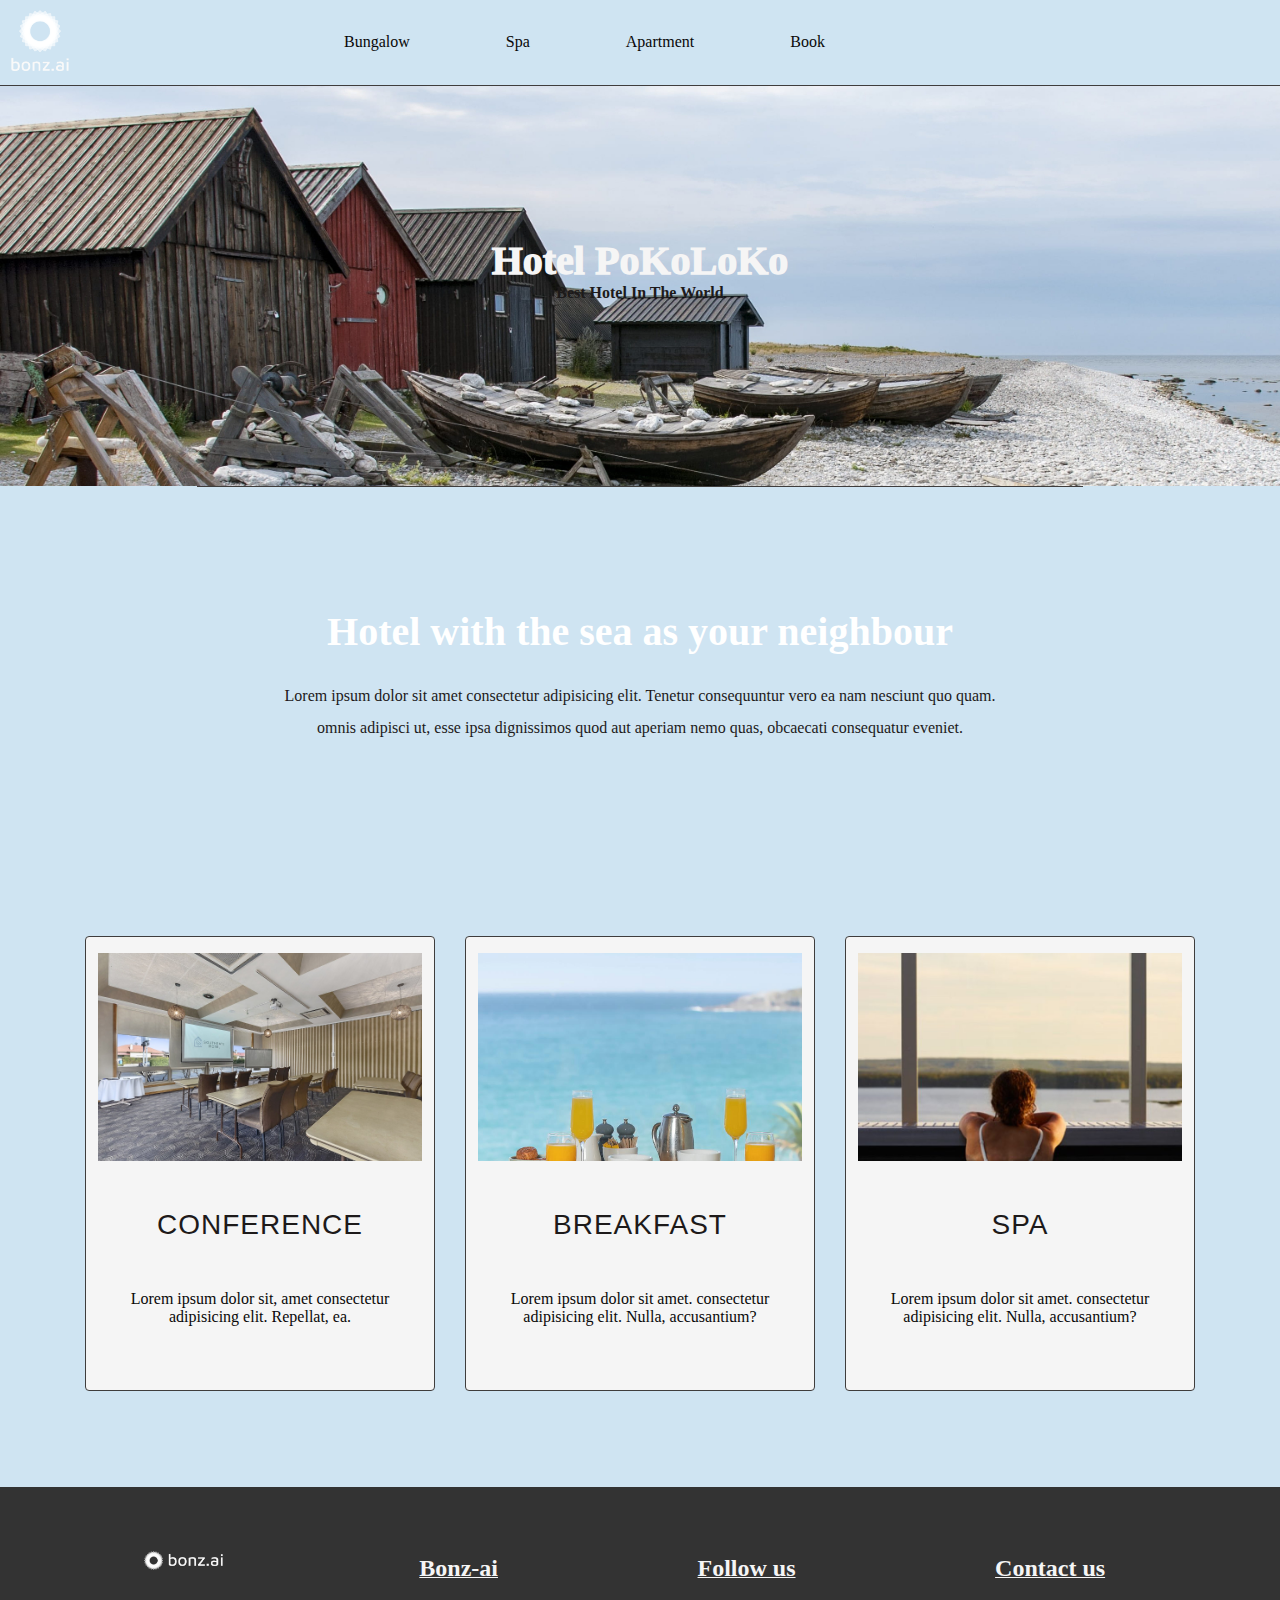
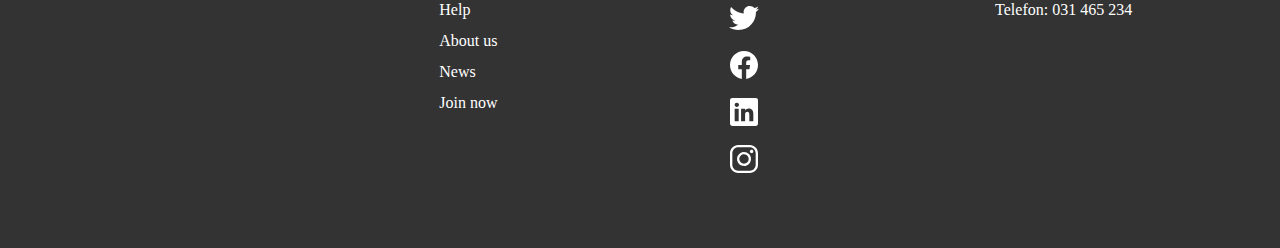
<file: index.html>
<!DOCTYPE html>
<html lang="en">

<head>
    <meta charset="UTF-8">
    <meta name="viewport" content="width=device-width, initial-scale=1.0">

    <title>Welcome To Bonz.ai Hotel</title>
    <link rel="stylesheet" href="style.css">
</head>

<body>
    <div class="grid-container"><!--grid_mother-->

        <header class="grid_header"><!--grid_child-->
          

            <nav class="nav_page_up">

                <i class="logo">

                    <img class="logo header" src="/assets/logo/bonz.ai-logo-white-portrait.png" alt="logo">
    
                </i>

                <div>
                    <a href="#"><img id="nav" src="assets/logo/navicon.svg" alt="nav-icon"></a>
                </div>
                <section class="nav_page_sec">
                    <ul>

                        <li> <a class="link" href="bungalow">Bungalow</a> </li>
                        <li> <a class="link" href="spa.html">Spa</a> </li> 
                        <li> <a class="link" href="apartment">Apartment</a></li>
                        <li> <a class="link" href="book.html">Book</a></li>
    
                    </ul>

                   

                </section>
             

            
            </nav>
            

        </header>
        <main class="grid_main"><!--grid_child-->



            <aside class="main_aside_first">
                <h1>Hotel PoKoLoKo</h1>
                <h2>Best Hotel In The World</h2>
                <figure class="figure_main"></figure>
            </aside>

            

        </main>
        
        <aside class="grid_aside"><!--grid-child-->
            <article class="main_article">

                <h2>Hotel with the sea as your neighbour</h2>

                <p>Lorem ipsum dolor sit amet consectetur adipisicing elit.
                    Tenetur consequuntur vero ea nam nesciunt quo quam.</p>
                <p>
                    omnis adipisci ut, esse ipsa dignissimos quod aut aperiam nemo quas,
                    obcaecati consequatur eveniet.
                </p>

            </article>
        </aside>
        <section class="grid-bottom">

            <section class="pic_box">
                <figure class="pic-spa"></figure>
                <h2>Conference</h2>
                <p>Lorem ipsum dolor sit,
                    amet consectetur adipisicing elit. Repellat, ea.
                </p>
            </section>

            <section class="pic_box">
                <figure class=" pic-brekfast"></figure>
                <h2>Breakfast</h2>
                <p>Lorem ipsum dolor sit amet.
                    consectetur adipisicing elit. Nulla, accusantium?
                </p>


            </section>

            <section class="pic_box">
                <figure class=" pic-confrance"></figure>
                <h2>Spa</h2>
                <p>Lorem ipsum dolor sit amet.
                    consectetur adipisicing elit. Nulla, accusantium?
                </p>

            </section>
        </section>
        
    </div>

        <footer class="grid_footer"><!--grid_child-->
            <div class="logo_footer">
                <img class="logo" src="/assets/logo/bonz.ai-logo-white-landscape.png" alt="logo-color">
            </div>

            <nav class="links">
                <h2>Bonz-ai</h2>
                <ul class="nav_page_down">
                    <li> <a class="info" href="help">Help</a></li>
                    <li> <a class="info" href="about-us">About us</a></li>
                    <li> <a class="info" href="news">News</a></li>
                    <li> <a class="info" href="join-now">Join now</a></li>
                </ul>

            </nav>



            <nav class="social_media">

                <h2>Follow us</h2>

                <ul class="icons">
                    <li><a href=""><img src="/assets/icons/logo-twitter.svg" alt="twitter" class="social"></a></li>
                    <li><a href=""><img src="/assets/icons/logo-facebook.svg" alt="facebook" class="social"></a></li>
                    <li> <a href=""><img src="/assets/icons/logo-linkedin.svg" alt="linkedin" class="social"></a></li>
                    <li><a href=""><img src="/assets/icons/logo-instagram.svg" alt="instagram" class="social"></a></li>

                </ul>

            </nav>


            <article class="contact-us">
                <h2>Contact us</h2>

                <p>Telefon: 031 465 234</p>
                

            </article>
        </footer>


    

</body>

</html>
</file>
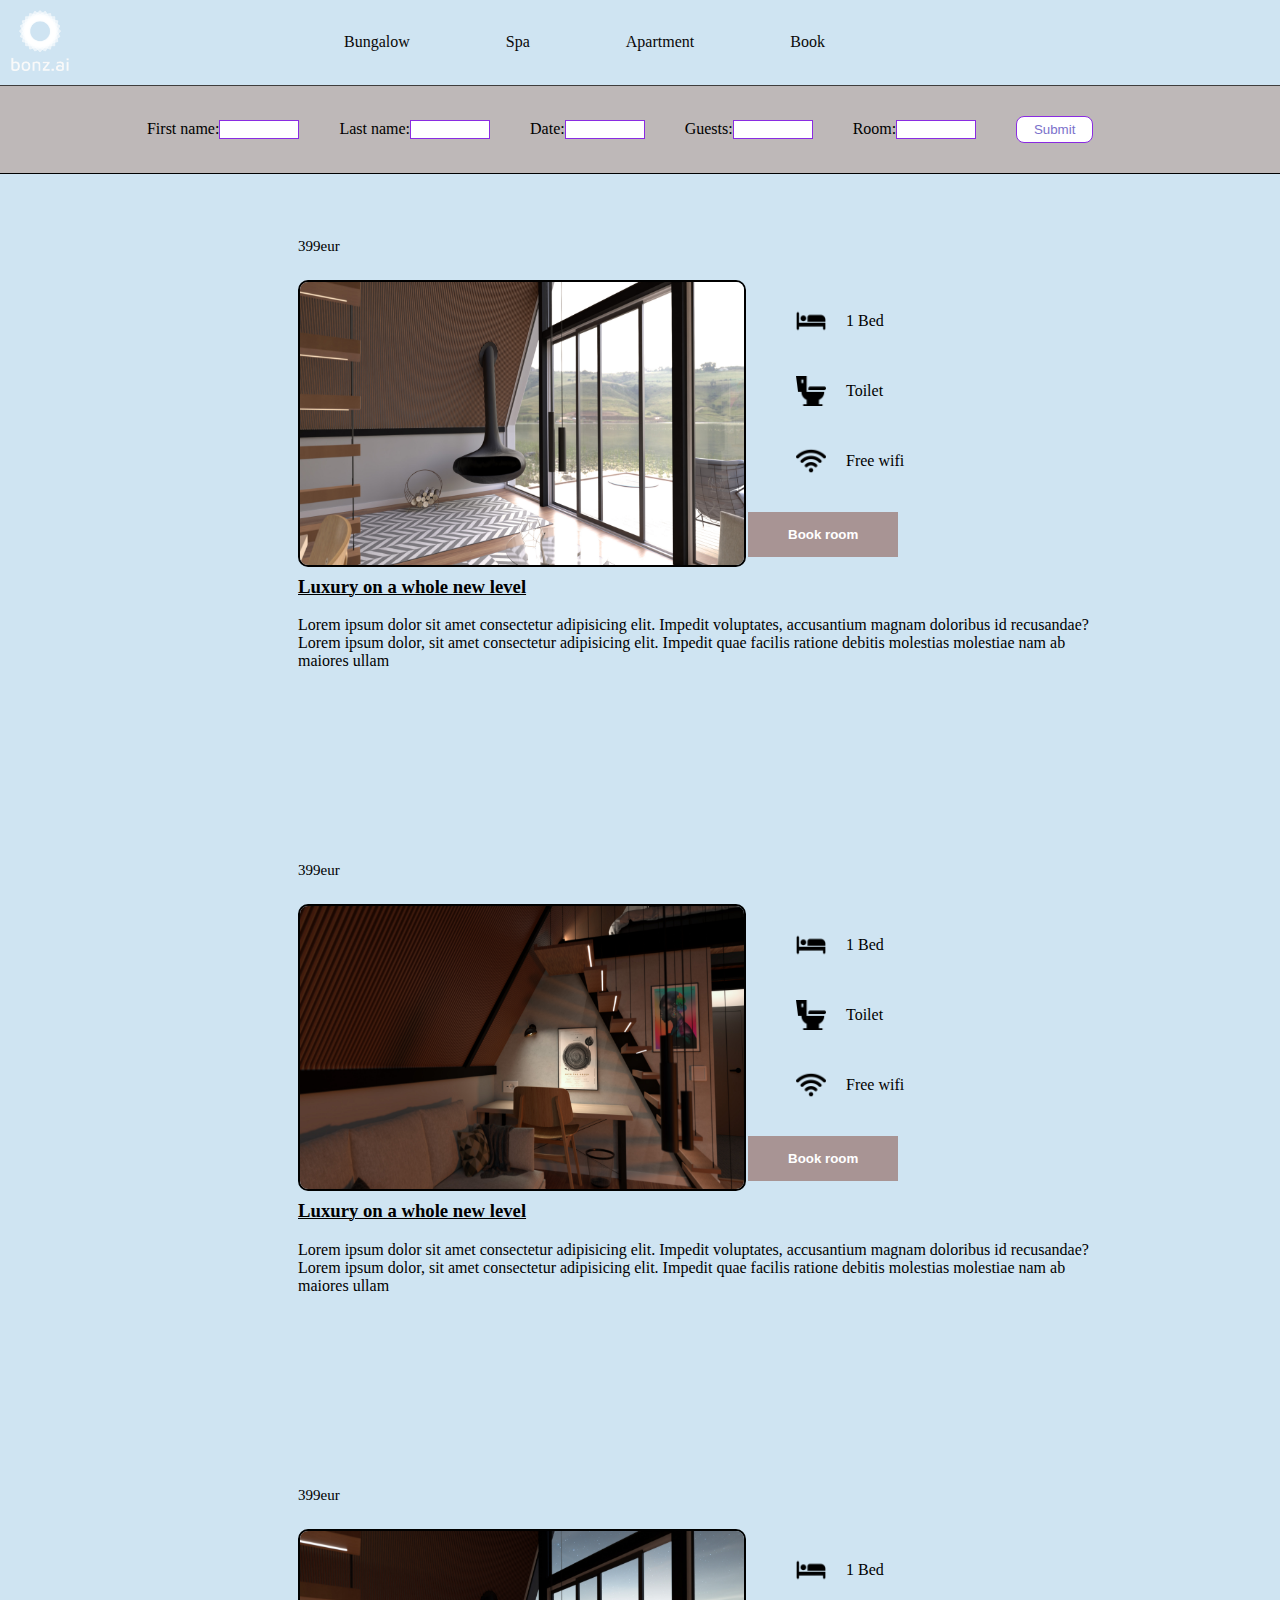
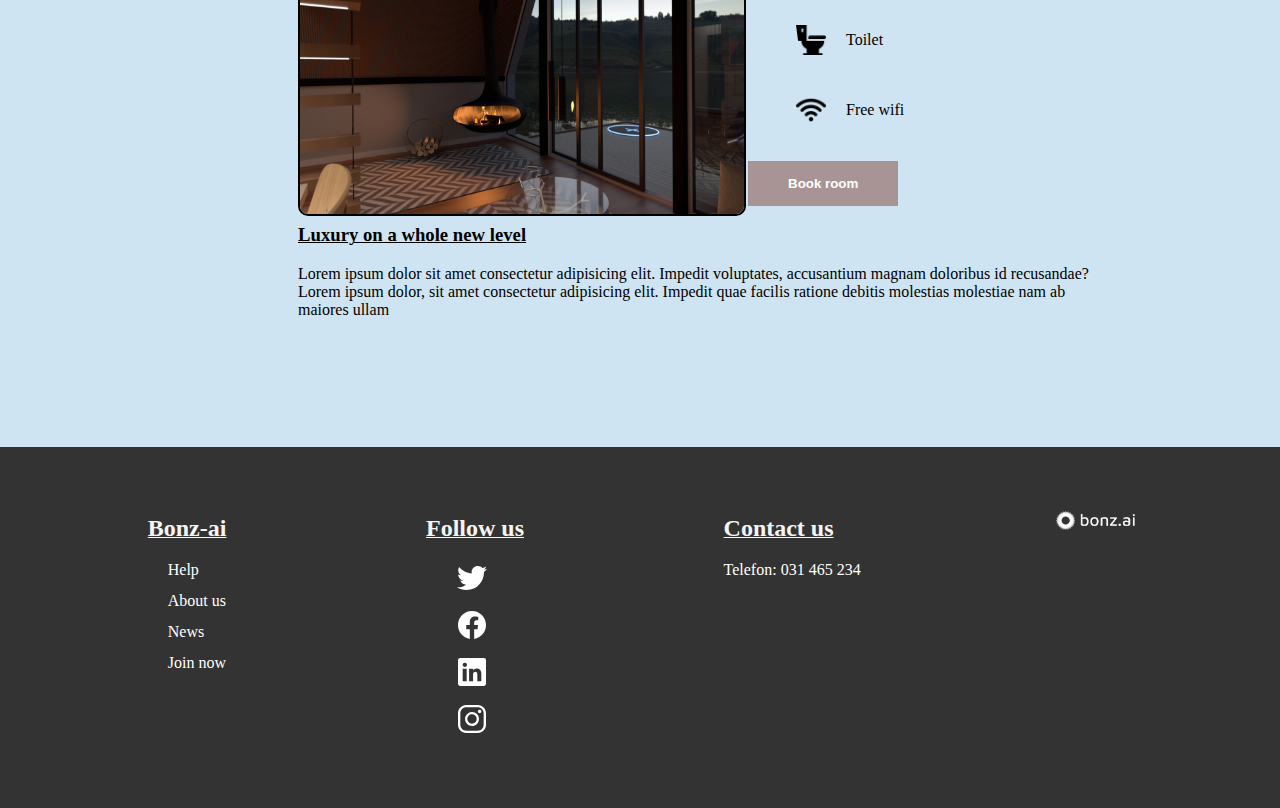
<file: book.html>
<!DOCTYPE html>
<html lang="en">

<head>
    <meta charset="UTF-8">
    <meta name="viewport" content="width=device-width, initial-scale=1.0">
    <title>Book</title>
    <link rel="stylesheet" href="style.css">
</head>

<body>



    <div class="grid-container">


        <header class="grid_header">


            <nav class="nav_page_up">

                <i class="logo">

                    <img class="logo header" src="/assets/logo/bonz.ai-logo-white-portrait.png" alt="logo">

                </i>

                <div>
                    <a href="#"><img id="nav" src="assets/logo/navicon.svg" alt="nav-icon"></a>
                </div>
                <section class="nav_page_sec">
                    <ul>

                        <li> <a class="link" href="bungalow">Bungalow</a> </li>
                        <li> <a class="link" href="spa.html">Spa</a> </li>
                        <li> <a class="link" href="apartment">Apartment</a></li>
                        <li> <a class="link" href="book.html">Book</a></li>

                    </ul>

                </section>



            </nav>


        </header>

    </div>

    <main class="main-booking">


        <form class="form">

            <label for="fname">First name:</label>
            <input type="text" id="fname" name="fname" value="">

            <label for="lname">Last name:</label>
            <input type="text" id="lname" name="lname" value="">

            <label for="date">Date:</label>
            <input type="data" id="date" name="date" min="2027-12-01">

            <label for="numberOfGuests">Guests:</label>
            <input type="number" name="numberOfGuests" min="1" max="6">

            <label for="room">Room:</label>
            <input type="number" id="room" name="room" min="1" max="6">

            <input class="submit" type="submit" value="Submit">


        </form>


        <div class="pic-wrapper">

            <section class="pic ">
                <section class="pic-items">
                    <p>399eur</p>
                </section>
                <section class="pic-items">
                    <img src="/assets/photos/02-day.jpg" alt="hotel-president">
                </section>
                <section class="pic-items">
                    <h3>Luxury on a whole new level</h3>
                    <p>Lorem ipsum dolor sit amet consectetur adipisicing elit. Impedit voluptates,
                        accusantium magnam doloribus id recusandae?
                        Lorem ipsum dolor, sit amet consectetur adipisicing elit.
                        Impedit quae facilis ratione debitis molestias molestiae nam ab maiores ullam
                    </p>
                </section>
                <section class="pic-items">
                    <ul>
                        <li><img src="/assets/logo/sleeping.png" alt="bed">1 Bed</li>
                        <li><img src="/assets/logo/toilet.png" alt="toilet">Toilet</li>
                        <li><img src="/assets/logo/wifi.png" alt="wifi">Free wifi</li>
                    </ul>
                    <button>Book room</button>
                </section>
            </div>
            
            </section>

            <section class="pic">
                <section class="pic-items">
                    <p>399eur</p>
                </section>
                <section class="pic-items">
                    <img src="/assets/photos/01-night.jpg" alt="room-hollywood-night">

                </section>
                <section class="pic-items">
                    <h3>Luxury on a whole new level</h3>
                    <p>Lorem ipsum dolor sit amet consectetur adipisicing elit. Impedit voluptates,
                        accusantium magnam doloribus id recusandae?
                        Lorem ipsum dolor, sit amet consectetur adipisicing elit.
                        Impedit quae facilis ratione debitis molestias molestiae nam ab maiores ullam
                    </p>
                </section>
                <section class="pic-items">
                    <ul>
                        <li><img src="/assets/logo/sleeping.png" alt="bed">1 Bed</li>
                        <li><img src="/assets/logo/toilet.png" alt="toilet">Toilet</li>
                        <li><img src="/assets/logo/wifi.png" alt="wifi">Free wifi</li>
                    </ul>
                    <button>Book room</button>
                </section>

            </section>

            <section class="pic">
                <section class="pic-items">
                    <p>399eur</p>
                </section>
                <section class="pic-items">
                    <img src="/assets/photos/02-night.jpg" alt="room-hollywood-night">

                </section>
                <section class="pic-items">
                    <h3>Luxury on a whole new level</h3>
                    <p>Lorem ipsum dolor sit amet consectetur adipisicing elit. Impedit voluptates,
                        accusantium magnam doloribus id recusandae?
                        Lorem ipsum dolor, sit amet consectetur adipisicing elit.
                        Impedit quae facilis ratione debitis molestias molestiae nam ab maiores ullam
                    </p>
                </section>
                <section class="pic-items">
                    <ul>
                        <li><img src="/assets/logo/sleeping.png" alt="bed">1 Bed</li>
                        <li><img src="/assets/logo/toilet.png" alt="toilet">Toilet</li>
                        <li><img src="/assets/logo/wifi.png" alt="wifi">Free wifi</li>
                    </ul>
                    <button>Book room</button>
                </section>

            </section>
       

    </main>

    <footer class="grid_footer"><!--grid_child-->
        <nav class="links">
            <h2>Bonz-ai</h2>
            <ul class="nav_page_down">
                <li> <a class="info" href="help">Help</a></li>
                <li> <a class="info" href="about-us">About us</a></li>
                <li> <a class="info" href="news">News</a></li>
                <li> <a class="info" href="join-now">Join now</a></li>
            </ul>

        </nav>



        <nav class="social_media">

            <h2>Follow us</h2>

            <ul class="icons">
                <li><a href=""><img src="/assets/icons/logo-twitter.svg" alt="twitter" class="social"></a></li>
                <li><a href=""><img src="/assets/icons/logo-facebook.svg" alt="facebook" class="social"></a></li>
                <li> <a href=""><img src="/assets/icons/logo-linkedin.svg" alt="linkedin" class="social"></a></li>
                <li><a href=""><img src="/assets/icons/logo-instagram.svg" alt="instagram" class="social"></a></li>

            </ul>



        </nav>

        <article class="contact-us">
            <h2>Contact us</h2>

            <p>Telefon: 031 465 234</p>


        </article>

        <div class="logo_footer">
            <img class="logo" src="/assets/logo/bonz.ai-logo-white-landscape.png" alt="logo-color">
        </div>



    </footer>





</body>

</html>
</file>
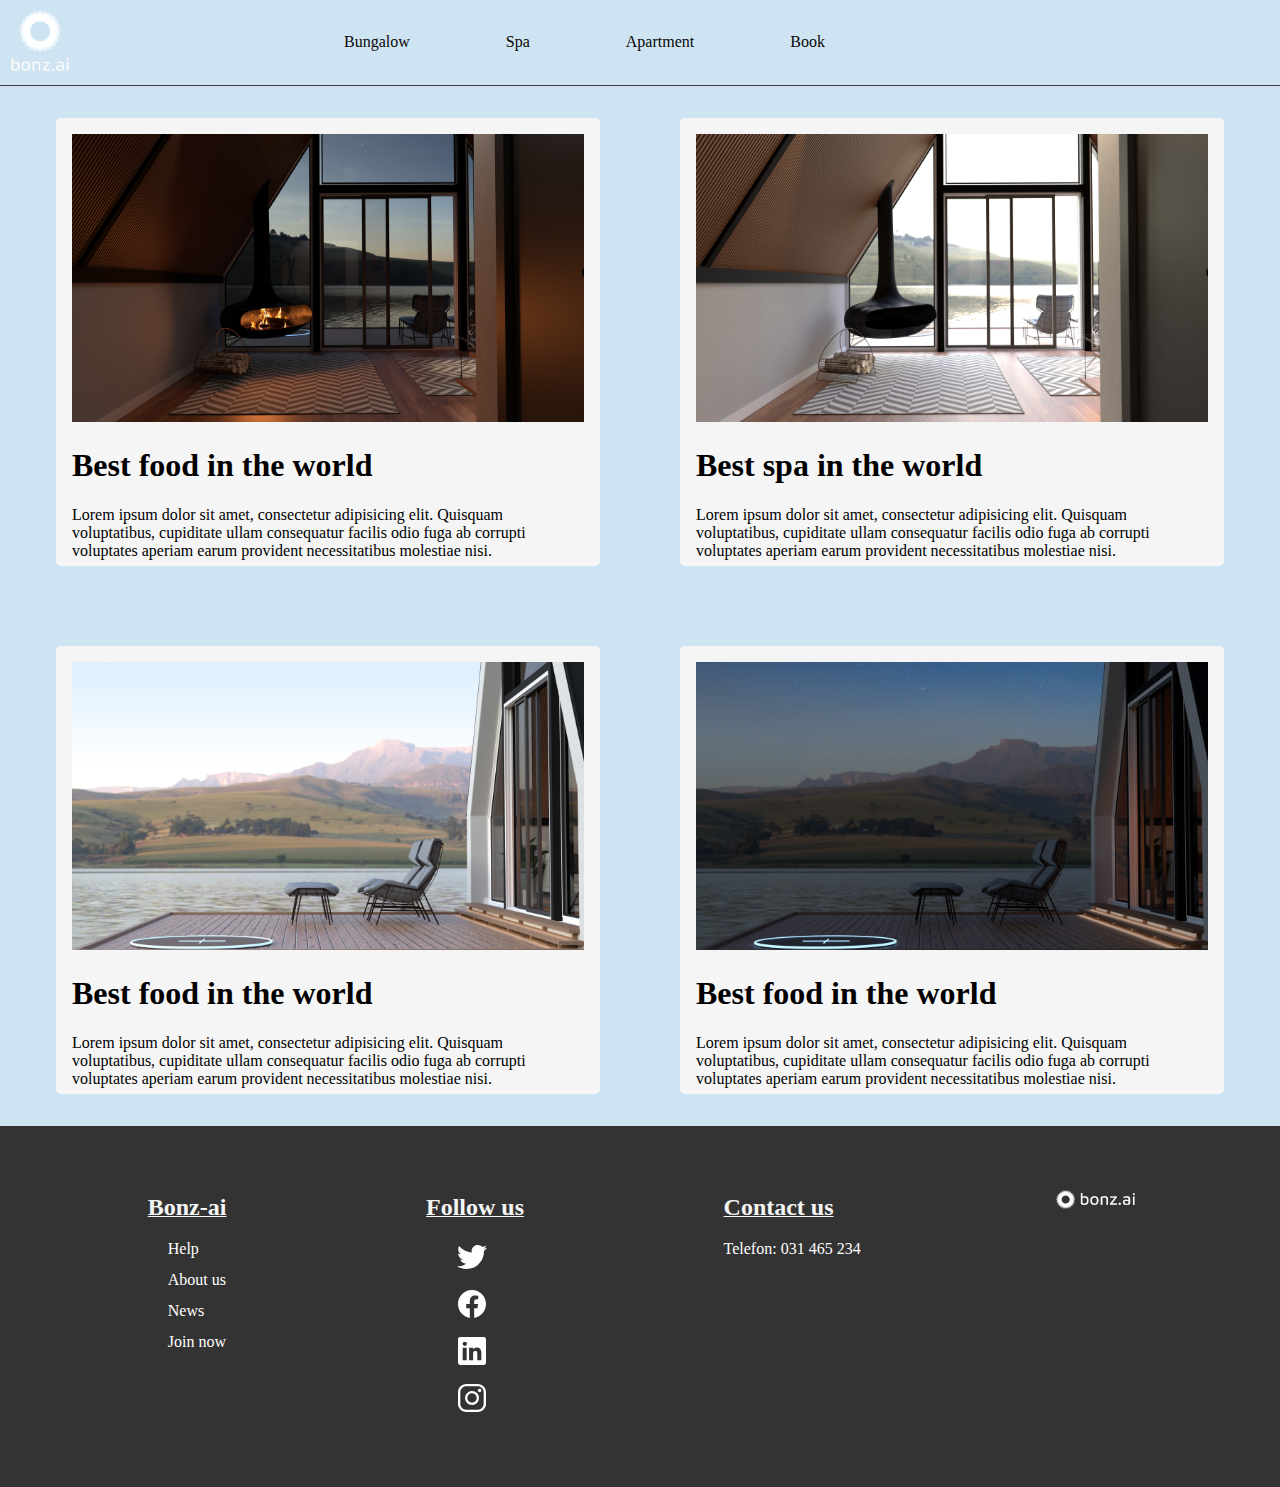
<file: spa.html>
<!DOCTYPE html>
<html lang="en">

<head>
    <meta charset="UTF-8">
    <meta name="viewport" content="width=device-width, initial-scale=1.0">
    <title>SPA</title>
    <link rel="stylesheet" href="style.css">
</head>

<body>



    <div class="grid-container">


        <header class="grid_header">


            <nav class="nav_page_up">

                <i class="logo">

                    <img class="logo header" src="/assets/logo/bonz.ai-logo-white-portrait.png" alt="logo">

                </i>

                <div>
                    <a href="#"><img id="nav" src="assets/logo/navicon.svg" alt="nav-icon"></a>
                </div>
                <section class="nav_page_sec">
                    <ul>

                        <li> <a class="link" href="bungalow">Bungalow</a> </li>
                        <li> <a class="link" href="spa.html">Spa</a> </li>
                        <li> <a class="link" href="apartment">Apartment</a></li>
                        <li> <a class="link" href="book.html">Book</a></li>

                    </ul>

                </section>



            </nav>


        </header>
        </header>
    </div>

    <main>
        <div class="main-container">

            <section class="about-container">

                <img class="picture" src="/assets/photos/08-night.jpg" alt="spa-gotland" style="width: 100%;">
                <h1>Best food in the world</h1>

                <p>Lorem ipsum dolor sit amet, consectetur adipisicing elit. Quisquam voluptatibus,
                    cupiditate ullam consequatur facilis odio fuga ab corrupti
                    voluptates aperiam earum provident necessitatibus molestiae nisi.
                </p>
            </section>

            <section class="about-container">

                <img class="picture" src="/assets/photos/08-day.jpg" alt="spa" style="width: 100%;">
                <h1>Best spa in the world</h1>
                <p>Lorem ipsum dolor sit amet, consectetur adipisicing elit. Quisquam voluptatibus,
                    cupiditate ullam consequatur facilis odio fuga ab corrupti
                    voluptates aperiam earum provident necessitatibus molestiae nisi.
                </p>

            </section>

            <section class="about-container">

                <img class="picture" src="/assets/photos/09-day.jpg" alt="restaurant" style="width: 100%;">
                <h1>Best food in the world</h1>
                <p>Lorem ipsum dolor sit amet, consectetur adipisicing elit. Quisquam voluptatibus,
                    cupiditate ullam consequatur facilis odio fuga ab corrupti
                    voluptates aperiam earum provident necessitatibus molestiae nisi.
                </p>
            </section>

            <section class="about-container">
                
                <img class="picture" src="/assets/photos/09-night.jpg" alt="restaurant" style="width: 100%;">
                <h1>Best food in the world</h1>
                <p>Lorem ipsum dolor sit amet, consectetur adipisicing elit. Quisquam voluptatibus,
                    cupiditate ullam consequatur facilis odio fuga ab corrupti
                    voluptates aperiam earum provident necessitatibus molestiae nisi.
                </p>
            </section>
        </div>

    </main>
    

    <footer class="grid_footer"><!--grid_child-->
        <nav class="links">
            <h2>Bonz-ai</h2>
            <ul class="nav_page_down">
                <li> <a class="info" href="help">Help</a></li>
                <li> <a class="info" href="about-us">About us</a></li>
                <li> <a class="info" href="news">News</a></li>
                <li> <a class="info" href="join-now">Join now</a></li>
            </ul>

        </nav>



        <nav class="social_media">

            <h2>Follow us</h2>

            <ul class="icons">
                <li><a href=""><img src="/assets/icons/logo-twitter.svg" alt="twitter" class="social"></a></li>
                <li><a href=""><img src="/assets/icons/logo-facebook.svg" alt="facebook" class="social"></a></li>
                <li> <a href=""><img src="/assets/icons/logo-linkedin.svg" alt="linkedin" class="social"></a></li>
                <li><a href=""><img src="/assets/icons/logo-instagram.svg" alt="instagram" class="social"></a></li>

            </ul>



        </nav>

        <article class="contact-us">
            <h2>Contact us</h2>

            <p>Telefon: 031 465 234</p>
           

        </article>

        <div class="logo_footer">
            <img class="logo" src="/assets/logo/bonz.ai-logo-white-landscape.png" alt="logo-color">
        </div>



    </footer>





</body>

</html>
</file>
<file: style.css>
* {
  box-sizing: border-box;
}

body {
  width: 100vw;
  height: 100vh;
  margin: 0;
  background-color: #cfe4f2;
}

.grid-container {
  display: grid;
  grid-template-columns: repeat(6, 1fr);
  grid-auto-rows:auto;
  grid-template-areas:
    "grid_header grid_header grid_header grid_header grid_header grid_header"
    "grid_main grid_main grid_main grid_main grid_main grid_main"
    "grid_aside grid_aside grid_aside grid_aside grid_aside grid_aside"
    "grid-bottom grid-bottom grid-bottom grid-bottom grid-bottom grid-bottom"
    "grid_footer grid_footer grid_footer grid_footer grid_footer grid_footer";
  max-width: 100%;
}

.grid_header {
  grid-area: grid_header;
  background-color: #cfe4f2;
  border-bottom: 1px solid #3f3d3d;
}

.grid_header .logo .header {
  width: 5rem;
  padding: 10px;
}

.nav_page_up {

  display: flex;
  align-items: center;
}

.nav_page_up div a img{

  display: none;
}

.nav_page_sec {
  margin-left: 8rem;

}

.nav_page_sec ul {
display: flex;
list-style: none;
}

.nav_page_sec ul li a {
  text-decoration: none;
  color: rgb(9, 8, 8);
  padding-left: 6rem;
}


 ul .link:hover {
  color: whitesmoke;
  transform: scale(1.1);
  transition: 0.3s;
}

.form {

  background: #beb8b8;
  padding-top: 30px;
  padding-bottom: 30px;
  border-bottom: solid black 1px;
  display: flex;
  justify-content: center;
  align-items: center;
  width: 100%;
}

.form input {

  width: 5rem;
  margin-right: 40px;
}


.grid_main {
  grid-area: grid_main;
  background-image: url(/assets/photos/wallpaperflare.com_wallpaper\(5\)\(1\).jpg);
  background-size: cover;
  height: 25rem;

  background-repeat: no-repeat;
}

.grid_main .main_aside_first {
  display: flex;
  flex-direction: column;
  justify-content: start;
}

.grid_main .main_aside_first h1 {
  text-align: center;
  font-family: "Frank Ruhl Libre", serif;
  font-size: 2.5rem;
  font-weight: 1000;
  margin: 0;
  color: whitesmoke;
}

.grid_main .main_aside_first h2 {
  text-align: center;
  font-family: "Frank Ruhl Libre", serif;
  font-size: 1rem;
  margin: 0;
  color: rgb(29, 26, 26);
}

.grid_aside {
  grid-area: grid_aside;
  background-color: #cfe4f2;
  display: flex;
  justify-content: center;
}


.main_article {
  background-color: #cfe4f2;
  padding: 5.5rem;
   border-top: 1px solid #3f3d3d;
}

.main_article h2 {
  text-align: center;
  font-family: "Frank Ruhl Libre", serif;
  font-size: 2.5rem;
  color: white;
 
}

 .main_article p {
  text-align: center;
  font-family: "Frank Ruhl Libre", serif;
  font-size: 1rem;
  color: rgb(29, 26, 26);
  line-height: 1;
  
}


.grid-bottom {
  grid-area: grid-bottom;
  display: flex;
  justify-content: center;
  gap: 30px;
  margin-top: 6rem;
  margin-bottom: 6rem;
  
}
.pic_box {
  background-color: #f5f5f5;
  display: flex;
  flex-direction: column;
  justify-content: center;
  align-items: center;
  max-width: 350px;
  border: 1px solid #3f3d3d;
  border-radius: 4px;
  padding-bottom: 3rem;
  
 
}

 .pic_box h2 {
  font-size: 28px;
  font-family: "Montserrat", Sans-serif;
  font-weight: 400;
  font-style: normal;
  line-height: 50px;
  text-transform: uppercase;
  letter-spacing: 1px;
  color: rgb(29, 26, 26);
}

.pic_box p {
  font: inherit;
  padding: 0px 20px 0px 20px;
  text-align: center;
  color: rgb(9, 8, 8);
  min-width: 20rem;
}




.pic-spa {
  width: 93%;
  height: 13rem;
  background-image: url("/assets/photos/southgate-motel-hotel-accommodation-mount-gambier-13.jpg");
  background-repeat: no-repeat;
  background-size: cover;
  background-position: inherit;
  background-color: #c7ddea;
}

.pic-brekfast{
  width: 93%;
  height: 13rem;
  background-image: url("/assets/photos/1024x768_DUX82_breakfast-fbh-june2022-1.jpg");
  background-repeat: no-repeat;
  background-size: cover;
  background-position: inherit;
  background-color: #c7ddea;
}

.pic-confrance {
  width: 93%;
  height: 13rem;
  background-image: url("/assets/photos/spa_och_terasser_02.jpg-900x500-720x800.jpg");
  background-repeat: no-repeat;
  background-size: cover;
  background-position: inherit;
  background-color: #c7ddea;
}

.grid_footer {
 
  background-color: #333;
  display: flex;
  justify-content: space-around;
  padding: 3rem;


}

.grid_footer .nav_page_down {
  display: flex;
  gap: 15px;
  flex-direction: column;
  list-style: none;
}

.grid_footer nav .nav_page_down a {
  display: flex;
  text-decoration: none;
  font-family: "Frank Ruhl Libre", serif;
  font-size: 1rem;
  color: #ffffff;
  line-height: 1;
}

.grid_footer nav .nav_page_down a:hover {
  color: #92c4e3;
}

.grid_footer nav h2 {
  margin: 20px;
  text-decoration: underline 0.5px;
  color: #f5f5f5;
}

.grid_footer .social_media .icons {
  list-style: none;
  margin: 10px;
  line-height: 2.5rem;
}


.grid_footer .contact-us h2 {
  text-decoration: underline 0.5px;
  align-items: center;
  color: #f5f5f5;
  margin: 20px;
}

.grid_footer .contact-us p {
  font-family: "Frank Ruhl Libre", serif;
  font-size: 1rem;
  color: #ffffff;
  line-height: 1;
  margin: 20px;
}

.grid_footer .logo {
  width: 7rem;
  padding: 1rem;
}


 /*----------härifrån börjar book/booking ------------------*/

.form .submit {
  background: white;
  width: 6%;
  padding: 5px;
  box-sizing: border-box;
  border: 1px solid blueviolet;
  border-radius: 8px;
  color: rgb(123, 113, 203);
}

.form input {
  border: 1px solid blueviolet;
}

.pic {
  display: grid;
  grid-template-columns: repeat(2, 1fr);
  grid-template-rows: repeat(3, auto);
  padding-left: 18rem;
  padding-right: 6rem;
  margin-bottom: 7rem;
 

}

.pic-items:nth-child(1) {
  grid-area: 1/1/2/2;

}

.pic-items:nth-child(1) > p {
  font-size: 15px;
  margin-left: 10px;
  margin-top: 4rem;
}



.pic-items:nth-child(2) {
  grid-area: 2/1/3/2;
}

.pic-items:nth-child(2) > img {
  width: 100%;
  border: solid 2px;
  margin: 10px;
  border-radius: 10px;
  height: 100%;
}

.pic-items:nth-child(3) {
  grid-area: 3/1/4/4;
}

.pic-items:nth-child(3)>h3 {
  margin-left: 10px;
  font-family: "Frank Ruhl Libre", serif;
  color: black;
 text-decoration: underline 0.5px;
}

.pic-items:nth-child(3) > p {

  font-family: "Frank Ruhl Libre", serif;
  width: 90%;
  margin-left: 10px;
  color: black;
  }

.pic-items:nth-child(4) {
  grid-area: 2/2/3/4;
}



.pic-items:nth-child(4) > ul li img {
  width: 30px;

}
.pic-items:nth-child(4) > ul li {
  list-style-type: none;
  padding: 20px;
  display: flex;
  align-items: center;
  gap: 20px;
}


.pic-items:nth-child(4) > button {
  padding: 15px 40px;
  font-weight: bold;
  border: none;
  background-color: #a89494;
  color: white;
  margin-left: 12px;
 

}


.page-rooms-container .pic h3 {
  font-family: "Frank Ruhl Libre", serif;
  font-size: 1.5rem;
  color: rgb(29, 26, 26);
  margin-left: 10px;
 
}

.page-rooms-logo .header {
  width: 5rem;
  padding: 10px;
}

.page-rooms-container .page-rooms-footer {
  background-color: #333;
  height: 18rem;
  display: flex;
  justify-content: end;
}

.page-rooms-footer .page-rooms-logo .footer {
  width: 6rem;
  padding: 1rem;
  margin-right: 10px;
}

main {
  display: flex;
  justify-content: center;
  align-items: center;
}

.main-booking {
  flex-direction: column;
}
.main-container {
  display: grid;
  grid-template-columns: repeat(2, 34rem);
  grid-template-rows: repeat(2, 28rem);
  gap: 5rem;
  padding: 2rem;
}

.about-container {

  background-color: #f5f5f5;
  padding: 1rem;
  border-radius: 5px;
}



.page-spa-container header {
  grid-area: header;
}

.page-spa-container header .logo {
  width: 5rem;
  padding: 10px;
}

.page-spa-container main {
  grid-area: main;
}

.page-spa-container .spa {
  display: flex;
  justify-content: space-between;
  flex-direction: column;
  gap: 20px;
  margin-right: auto;
}

.page-spa-container .pic h1 {
  text-align: center;
  font-family: "Frank Ruhl Libre", serif;
  font-size: 2.5rem;
  font-weight: 1000;
  margin: 20px;
  color: whitesmoke;
}

.page-spa-container main .picture {
  display: flex;
  width: 70%;
  border: solid 1px;
  border-radius: 10px;
  margin-left: auto;
  margin-right: auto;
  flex-direction: row;
}

.page-spa-container .restaurant {
  display: flex;
  justify-content: space-between;
  flex-direction: column;
  gap: 20px;
  margin-left: auto;
}

.page-spa-container footer {
  grid-area: footer;
  background-color: #333;
  height: 18rem;
  display: flex;
  justify-content: end;
}

.page-spa-container footer .logo-footer {
  margin-right: 10px;
  width: 6rem;
  padding: 1rem;
}

@media screen and (max-width: 768px) {

  .nav_page_sec {
    margin-left: 0;
  }
  .grid-container {
    display: grid;
    grid-template-columns: 100%;
    grid-auto-rows: auto;
    grid-template-areas:
      "grid_header "
      "grid_main "
      "grid_aside "
      "grid-bottom "
     ;

    position: relative;
  }
 
  .grid-container .grid_header {
    grid-area: grid_header;
    display: flex;
    flex-direction: column;
    width: auto;
  }
  
  .nav_page_up .nav_page_sec {
   
    display: none;
  }

  .nav_page_up div a img{

    display: flex;
    margin: 3px 0;
    transition: 0.4s;
    width: 35px;

  }

 .nav_page_up a {
  display: block;
  position: absolute;
  right: 0;
  top: 33px;
  margin-right: 10px;


 }

  .grid-container .main_aside_first h1 {
    color: white;
  }

  .grid-container .main_aside_first h2 {
    display: none;
  }

  .grid_aside {
    grid-area: grid_aside;
    display: flex;
    flex-direction: column;
    align-items: center;
  }


  .grid-container .main_article h2 {
    margin: 0px;
    line-height: 1;
  }

  .grid-container .main_article p {
    margin-top: 40px;
    line-height: 1.5;
  }

 .grid-bottom {
    flex-direction: column;
    margin: 0;
    align-items: center;
    margin-bottom: 1rem;
  }

  .pic_box {
    margin: 0;
  }

  .contact-us{
    display: flex;
    flex-direction: column;
    justify-content: center;
    align-items: center;
  }

  .grid_footer {
    grid-area: grid_footer;
    display: flex;
    flex-direction: column;
    align-items: center;
    height: 53rem;
  }
 
  .main-booking .form {

    display: flex;
    flex-direction: column;
    justify-content: center;
    width: 50%;
    background-color: #647580;
    border-bottom: none;
  }

   .form input {
    margin-right:0;
    width: 120px;
  }

  .form label {

    color: white;
    
  }

  .form .submit {
    width: 53%;
    margin-top: 2.3rem;
    color: black;
    
  }

  .pic-wrapper {

    display: flex;
    justify-content: center;

  }

  .pic {

    display: grid;
    grid-template-columns: repeat(1, auto);
    grid-template-rows: auto auto auto auto;
    padding-left: 0;
    padding-right: 0;
    width: 82%;
  }

  .pic-items  {

    display: flex;
    justify-content: center;
    flex-direction: column;
    align-items: center;
    text-align: center;
 }

 .pic-items ul {

 
 }

  .pic-items:nth-child(1) {
    grid-area: 1/1/2/2;
   
  }
  

  .pic-items:nth-child(2) {

    grid-area: 2/1/3/5;
  
  } 

  .pic-items:nth-child(2) > img {

    width: 95%;
    height: 95%;
  }


 .pic-items:nth-child(3) {
  grid-area: 3/1/4/5;
 
 }
  .pic-items:nth-child(4) {
   
    grid-area: 4/1/5/5;
   

  }

  .pic-items:nth-child(4) > ul li {
   
    gap: 12px;

  }

  .pic-items:nth-child(4) > ul li img {
    width: 29px;
  }

  .pic-items:nth-child(4) > button {

    padding: 15px 109px;
    font-weight: inherit;
  }


 .main-container {
 
 grid-template-columns: repeat(1 ,auto);
 grid-template-rows: auto;
 }

  

  






}
</file>
